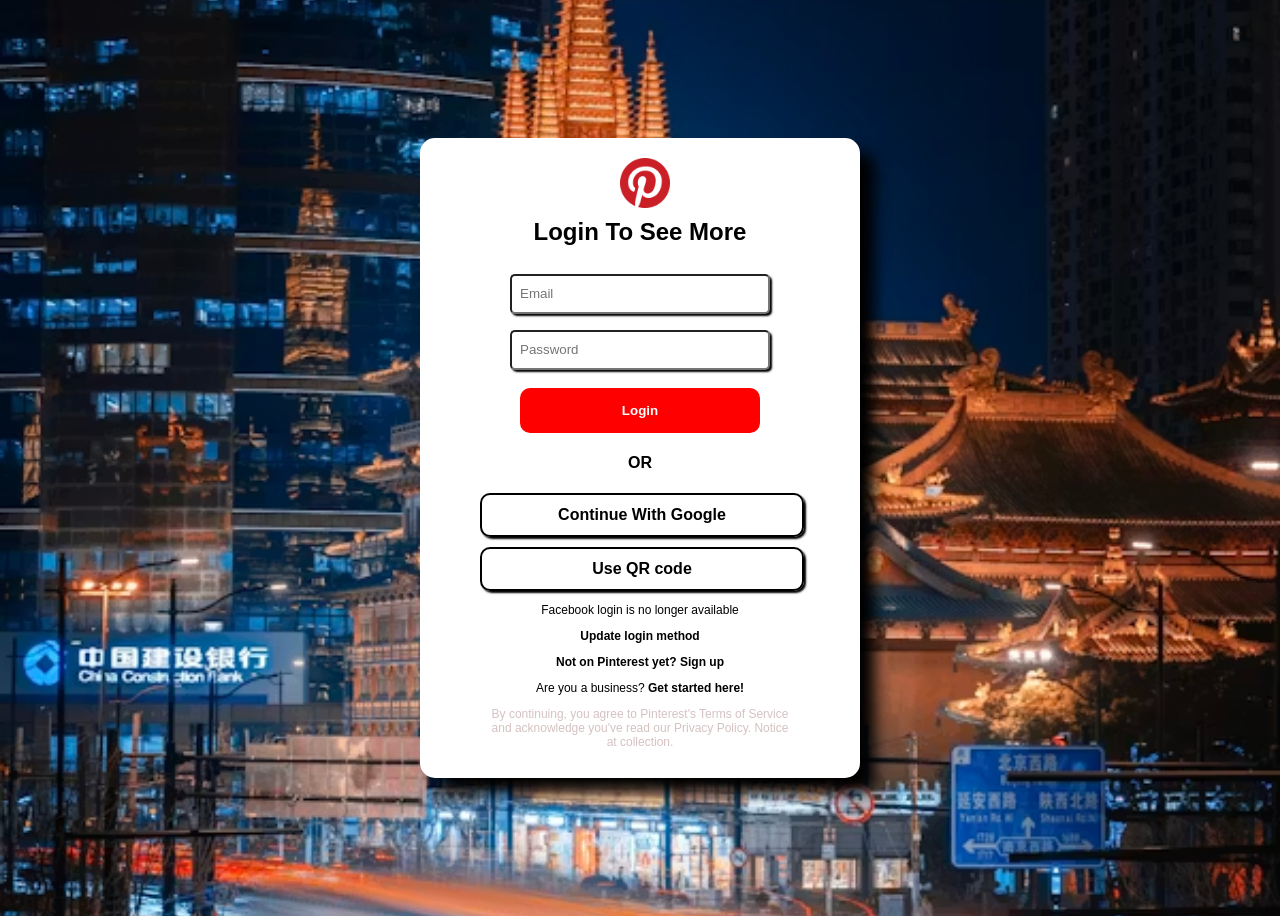
<file: index.html>
<!DOCTYPE html>
<html>

<head>
    <title>Login Page</title>
    <link rel="stylesheet" href="style.css">
   
</head>

<body>

    <div class="login">
        <div id="logo">
            <img src="pinterest.png" id="pinet">
        </div>
        <h2>Login To See More</h2>
        <input type="text" placeholder="Email"><br>
        <input type="password" placeholder="Password"><br>

        <button><b>Login</b></button>
        <h4>OR</h4>
        <div id="google">

            <a href=""><b>Continue With Google</b></a>
        </div>
        <div id="google">
            <a href=""><b>Use QR code</b></a>
        </div>
        <p>Facebook login is no longer available</p>
        <p><strong>Update login method</strong></p>
        <p><strong>Not on Pinterest yet? Sign up</strong></p>
        <p>Are you a business? <strong>Get started here!</strong></p>
        <p id="specp">
            By continuing, you agree to Pinterest's Terms of Service and acknowledge you've read our Privacy Policy.
            Notice at collection.
        </p>
    </div>


</body>

</html>
</file>
<file: style.css>
body {
     font-family: Arial;
     display: flex;
     justify-content: center;
     align-items: center;
     height: 100vh;

     background-image: url("back.avif");
     background-size: cover;
     background-repeat: no-repeat;
     background-position: center;

 }

 h2 {
     font-family: Arial, Helvetica, sans-serif;
     margin-top: 50px;
 }

 .login {
     background: white;
     padding: 20px;
     width: 400px;
     height: 600px;
     border-radius: 15px;
     text-align: center;
     box-shadow: 15px 15px 15px black;
 }

 input {
     width: 60%;
     height: 20px;
     padding: 8px;
     margin: 8px 0;
     border: 2px solid vlack;
     border-radius: 5px;
     box-shadow: 2px 2px 2px black;
 }

 input:hover {
     border: 2px solid black;
     box-shadow: 5px 5px px black;
 }

 button {
     width: 60%;
     padding: 10px;
     background-color: red;
     color: white;
     border: 5px solid red;
     border-radius: 10px;
     margin-top: 10px;
 }

 button:hover {
     background-color: red;
 }

 #logo {
     text-align: center;
     height: 10px;
     width: 10px;
     display: flex;
     align-items: center;
     justify-content: center;
     border: 10px black;
 }

 #pinet {
     height: 50px;
     width: 50px;
     text-align: center;
     margin-left: 400px;
     padding-top: 40px;
     margin-top: 20px;
     margin-bottom: 20px;
 }

 #google {
     display: flex;
     justify-content: center;
     align-items: center;
     border: 2px solid black;
     border-radius: 10px;
     height: 40px;
     width: 320px;
     margin-left: 40px;
     margin-right: 40px;
     margin-top: 10px;
     margin-bottom: 10px;
     box-shadow: 2px 2px 2px black;
 }

 #google:hover {
     box-shadow: 5px 5px 5px black;
 }

 a {
     text-decoration: none;
     color: black;
     margin-left: 2px 20px 2px 20px;
 }

 pic2 {
     height: 20px;
     width: 20px;
 }

 p {
     font-size: 12px;
 }

 #specp {
     color: rgb(213, 194, 194);
     text-align: center;
     margin: 10px 50px 10px 50px;
 }
</file>
